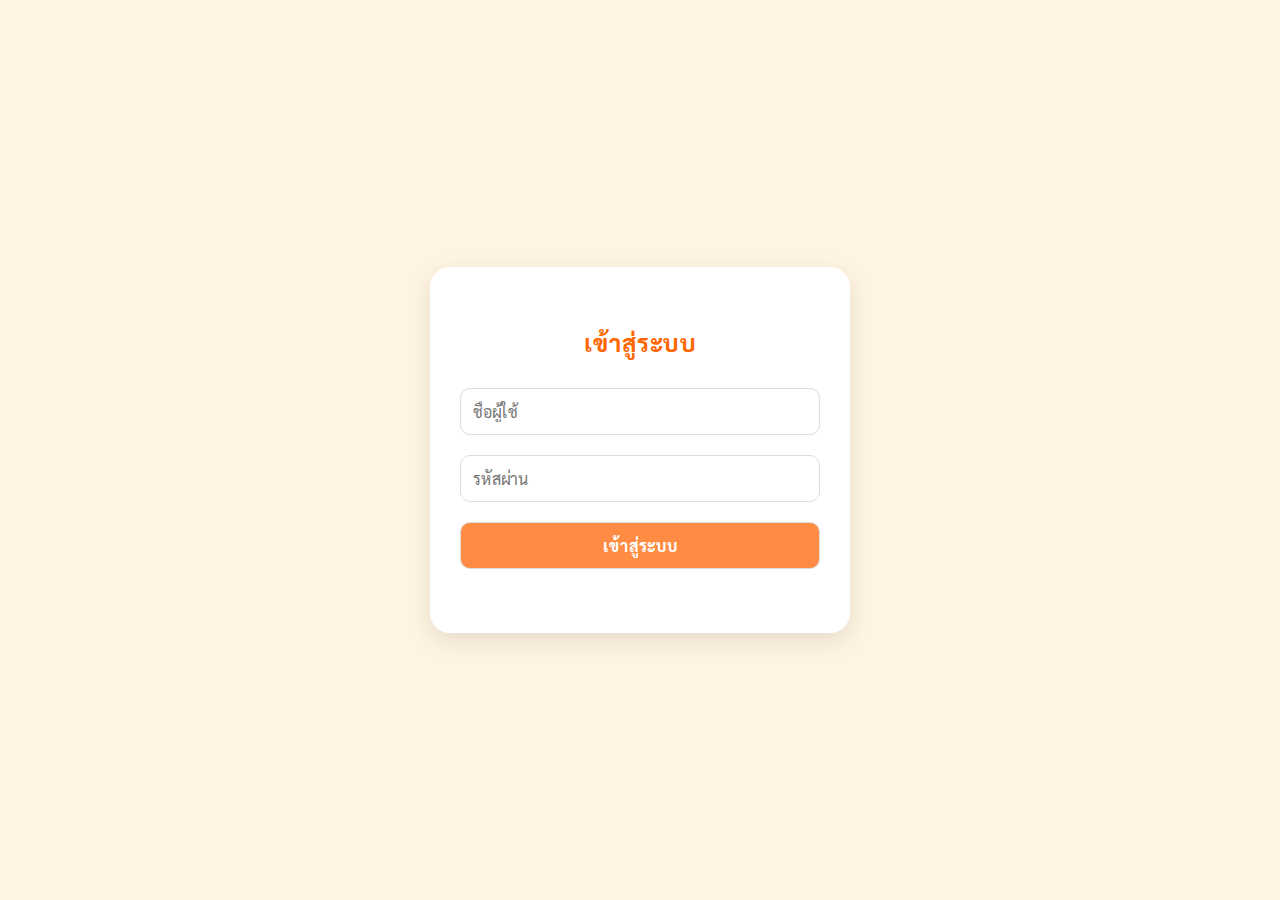
<file: index.html>
<!DOCTYPE html>
<html lang="th">
  <head>
    <meta charset="UTF-8" />
    <title>เข้าสู่ระบบ</title>
    <style>
      @import url('https://fonts.googleapis.com/css2?family=Sarabun&display=swap');
      body, input, button, #response, form, h2 {
        font-family: 'Sarabun', sans-serif;
      }
      body {
        background-color: #fff4e1;
        display: flex;
        justify-content: center;
        align-items: center;
        height: 100vh;
        margin: 0;
      }
      .container {
        background-color: #ffffff;
        padding: 40px 30px;
        border-radius: 20px;
        box-shadow: 0 8px 24px rgba(0, 0, 0, 0.1);
        max-width: 360px;
        width: 100%;
        text-align: center;
      }
      h2 {
        color: #ff6600;
        margin-bottom: 20px;
        font-size: 24px;
      }
      input, button {
        width: 100%;
        padding: 12px;
        margin: 10px 0;
        border-radius: 10px;
        border: 1px solid #ddd;
        font-size: 16px;
        box-sizing: border-box;
      }
      button {
        background-color: #ff8c42;
        color: white;
        font-weight: bold;
        cursor: pointer;
        transition: background-color 0.3s ease;
      }
      button:hover {
        background-color: #e66e00;
      }
      #response {
        margin-top: 10px;
        font-size: 14px;
      }
    </style>
  </head>
  <body>
    <div class="container">
      <h2>เข้าสู่ระบบ</h2>
      <form id="loginForm">
        <input type="text" id="username" placeholder="ชื่อผู้ใช้" required />
        <input type="password" id="password" placeholder="รหัสผ่าน" required />
        <button type="submit">เข้าสู่ระบบ</button>
      </form>
      <p id="response"></p>
    </div>
    <script>
      document.getElementById("loginForm").addEventListener("submit", function (e) {
        e.preventDefault();
        const username = document.getElementById("username").value;
        const password = document.getElementById("password").value;

        // ส่งข้อมูลไปยัง Google Apps Script
        fetch('https://script.google.com/macros/s/YOUR_SCRIPT_ID/exec', {
          method: 'POST',
          headers: { 'Content-Type': 'application/x-www-form-urlencoded' },
          body: new URLSearchParams({
            username: username,
            password: password
          })
        })
        .then(response => response.json())
        .then(result => {
          const responseEl = document.getElementById("response");
          if (result.status === "success") {
            responseEl.style.color = "green";
            responseEl.innerText = result.message;
            setTimeout(() => {
              window.location.href = "home.html"; // ลิงค์ไปหน้า home เมื่อเข้าสู่ระบบสำเร็จ
            }, 1000);
          } else {
            responseEl.style.color = "red";
            responseEl.innerText = result.message;
          }
        })
        .catch(error => {
          console.error("Error:", error);
        });
      });
    </script>
  </body>
</html>
</file>
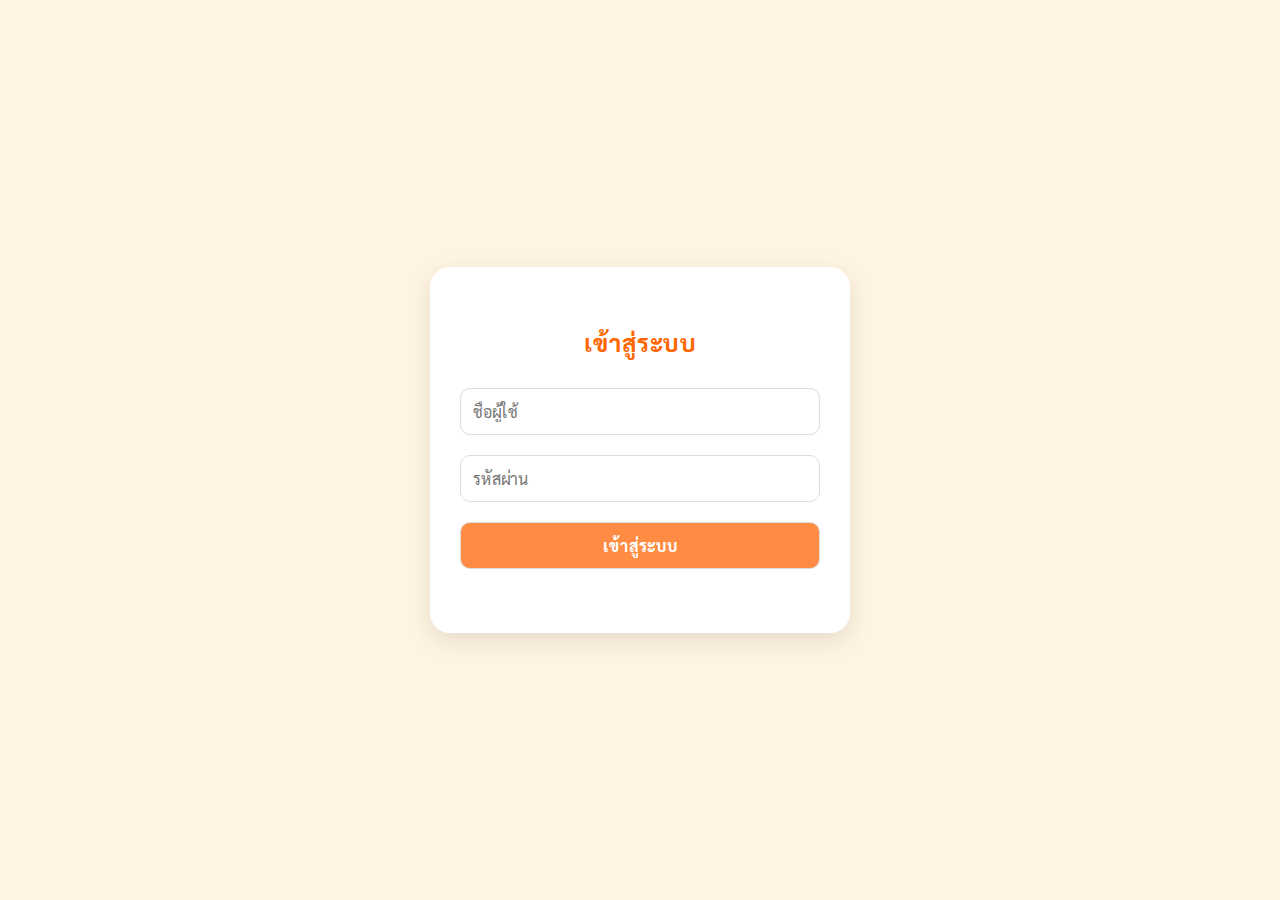
<file: home.html>
<!DOCTYPE html>
<html lang="th">
<head>
  <meta charset="UTF-8">
  <title>Home</title>
  <link rel="stylesheet" href="style.css">
  <script src="script.js" defer></script>
</head>
<body onload="checkLoginStatus()">
  <h2>ยินดีต้อนรับเข้าสู่บทเรียน</h2>
  <button onclick="logout()">Logout</button>
</body>
</html>
</file>
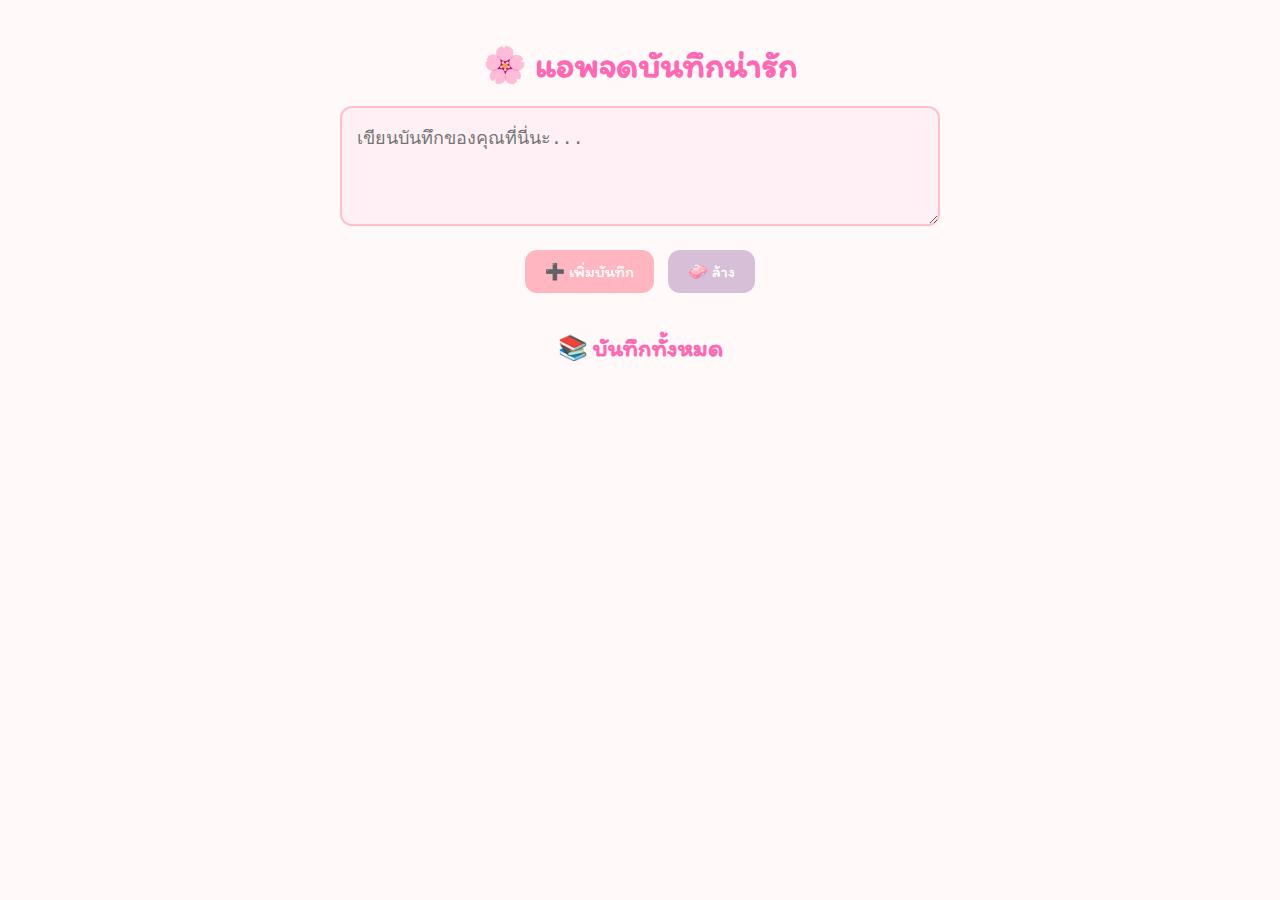
<file: note.html>
<!DOCTYPE html>
<html lang="th">
<head>
  <meta charset="UTF-8" />
  <meta name="viewport" content="width=device-width, initial-scale=1.0"/>
  <title>🌸 แอพจดบันทึกน่ารัก</title>
  <link href="https://fonts.googleapis.com/css2?family=Itim&display=swap" rel="stylesheet">
  <style>
    * {
      box-sizing: border-box;
    }

    body {
      font-family: 'Itim', cursive;
      background: #fff9f9;
      padding: 20px;
      margin: 0;
      color: #333;
    }

    .container {
      max-width: 600px;
      margin: auto;
    }

    h1 {
      text-align: center;
      color: #ff69b4;
      font-size: 2.2rem;
      margin-bottom: 20px;
    }

    textarea {
      width: 100%;
      height: 120px;
      font-size: 18px;
      padding: 15px;
      border: 2px solid #ffc0cb;
      border-radius: 12px;
      background: #fff0f5;
      resize: vertical;
      outline: none;
      margin-bottom: 15px;
    }

    .buttons {
      text-align: center;
      margin-bottom: 20px;
    }

    button {
      font-family: 'Itim', cursive;
      padding: 12px 20px;
      font-size: 16px;
      margin: 5px 5px 10px 5px;
      border: none;
      border-radius: 12px;
      cursor: pointer;
      transition: 0.2s;
    }

    button:hover {
      opacity: 0.9;
    }

    .add-btn {
      background-color: #ffb6c1;
      color: white;
    }

    .clear-btn {
      background-color: #d8bfd8;
      color: white;
    }

    .edit-btn {
      background-color: #ffd700;
      margin-right: 10px;
    }

    .delete-btn {
      background-color: #f08080;
      color: white;
    }

    .note {
      background: #fff0f5;
      padding: 15px;
      border-left: 6px solid #ff69b4;
      margin-bottom: 15px;
      border-radius: 10px;
      box-shadow: 0 4px 6px rgba(0,0,0,0.08);
    }

    .note-actions {
      margin-top: 10px;
      text-align: right;
    }

    h2 {
      color: #ff69b4;
      font-size: 1.5rem;
      margin-top: 30px;
      text-align: center;
    }

    @media (max-width: 480px) {
      h1 {
        font-size: 1.8rem;
      }

      textarea {
        font-size: 16px;
        height: 100px;
      }

      button {
        font-size: 15px;
        padding: 10px 16px;
      }

      h2 {
        font-size: 1.3rem;
      }
    }
  </style>
</head>
<body>
  <div class="container">
    <h1>🌸 แอพจดบันทึกน่ารัก</h1>

    <textarea id="noteInput" placeholder="เขียนบันทึกของคุณที่นี่นะ..."></textarea>

    <div class="buttons">
      <button class="add-btn" onclick="addNote()">➕ เพิ่มบันทึก</button>
      <button class="clear-btn" onclick="clearInput()">🧼 ล้าง</button>
    </div>

    <h2>📚 บันทึกทั้งหมด</h2>
    <div id="notesContainer"></div>
  </div>

  <script>
    let notes = JSON.parse(localStorage.getItem('notes')) || [];

    function displayNotes() {
      const container = document.getElementById('notesContainer');
      container.innerHTML = '';
      notes.forEach((note, index) => {
        container.innerHTML += `
          <div class="note">
            <div>${note}</div>
            <div class="note-actions">
              <button class="edit-btn" onclick="editNote(${index})">✏️ แก้ไข</button>
              <button class="delete-btn" onclick="deleteNote(${index})">🗑️ ลบ</button>
            </div>
          </div>
        `;
      });
    }

    function addNote() {
      const input = document.getElementById('noteInput');
      const note = input.value.trim();
      if (note) {
        notes.push(note);
        saveNotes();
        input.value = '';
        displayNotes();
      } else {
        alert("กรุณากรอกข้อความก่อนบันทึกนะคะ 😊");
      }
    }

    function deleteNote(index) {
      if (confirm("แน่ใจหรือไม่ว่าจะลบบันทึกนี้นะคะ?")) {
        notes.splice(index, 1);
        saveNotes();
        displayNotes();
      }
    }

    function editNote(index) {
      const newText = prompt("แก้ไขบันทึก:", notes[index]);
      if (newText !== null && newText.trim() !== "") {
        notes[index] = newText.trim();
        saveNotes();
        displayNotes();
      }
    }

    function clearInput() {
      document.getElementById('noteInput').value = '';
    }

    function saveNotes() {
      localStorage.setItem('notes', JSON.stringify(notes));
    }

    displayNotes();
  </script>
</body>
</html>
</file>
<file: style.css>
body {
  font-family: 'Kanit', sans-serif;
  margin: 0;
  background: linear-gradient(135deg, #d3cce3, #e9e4f0);
  color: #333;
  display: flex;
  justify-content: center;
  align-items: center;
  height: 100vh;
}

.container {
  background: white;
  padding: 40px;
  border-radius: 12px;
  box-shadow: 0 4px 10px rgba(0,0,0,0.1);
  text-align: center;
  width: 300px;
}

input[type="text"], input[type="password"] {
  width: 100%;
  padding: 10px;
  margin-top: 6px;
  margin-bottom: 12px;
  border: 1px solid #ccc;
  border-radius: 8px;
  font-family: 'Kanit', sans-serif;
}

button {
  background-color: #6a5acd;
  color: white;
  padding: 10px 20px;
  border: none;
  border-radius: 8px;
  cursor: pointer;
  font-size: 16px;
}

button:hover {
  background-color: #5a4fcf;
}

.popup {
  display: none;
  position: fixed;
  top: 0; left: 0;
  width: 100%; height: 100%;
  background: rgba(0,0,0,0.5);
  justify-content: center;
  align-items: center;
}

.popup-content {
  background: white;
  padding: 20px;
  border-radius: 10px;
  text-align: center;
  width: 300px;
}
</file>
